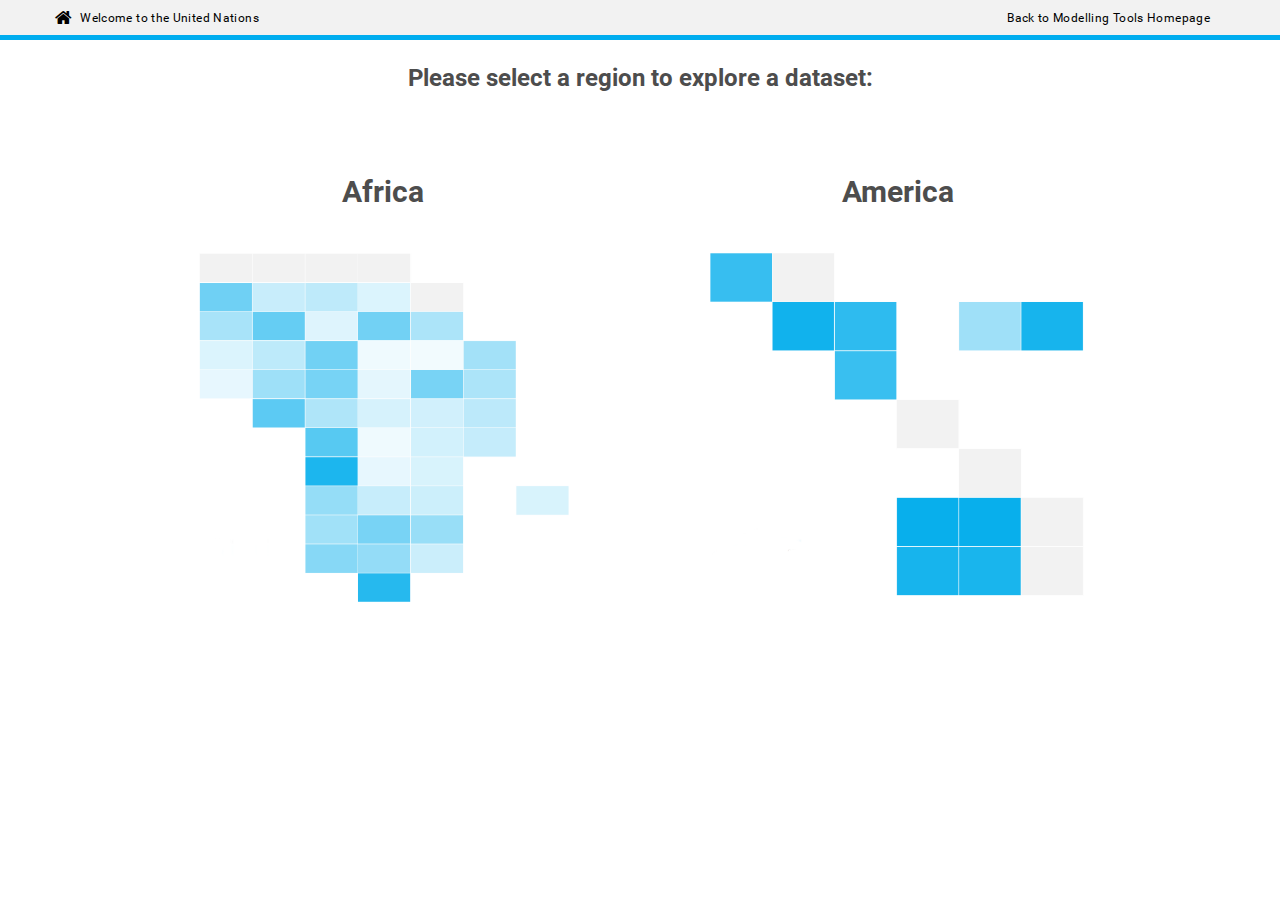
<file: index.html>
<!DOCTYPE html>

<html lang="en">
  <head>
    <meta http-equiv="X-UA-Compatible" content="IE=EmulateIE9">

    <title>Universal Electrification Access</title>
    <meta charset="utf-8">
    <meta name="viewport" content="width=device-width, initial-scale=1">
    <link rel="shortcut icon" href="favicon.ico" type="image/x-icon" />

    <script>
      function anyIE() {
        var ua = window.navigator.userAgent;

        var msie = ua.indexOf('MSIE ');
        if (msie > 0)
          return parseInt(ua.substring(msie + 5, ua.indexOf('.', msie)), 10);

        var trident = ua.indexOf('Trident/');
        if (trident > 0) {
          var rv = ua.indexOf('rv:');
          return parseInt(ua.substring(rv + 3, ua.indexOf('.', rv)), 10);
        }

        var edge = ua.indexOf('Edge/');
        if (edge > 0)
          return parseInt(ua.substring(edge + 5, ua.indexOf('.', edge)), 10);

        return false;
      }

      if (anyIE()) window.location = './not-supported.html'
    </script>

    <!-- Vendor : jQuery -->
    <script src="./lib/jquery-2.1.4.min.js"></script>

    <!-- Vendor : rivets -->
    <script src="./lib/rivets.bundled.min.js"></script>

    <!-- Vendor : svexican -->
    <script src="./lib/js-extras.min.js"></script>
    <script src="./lib/web-extras.min.js"></script>
    <script src="./javascripts/rivets-config.js"></script>

    <!-- Vendor : SlimScroll -->
    <script src="./lib/jquery.slimscroll.min.js"></script>

    <!-- Vendor : D3/Queue -->
    <script src="./lib/queue.v1.min.js"></script>
    <script src="./lib/d3.v3.min.js"></script>

    <link rel="stylesheet" href="./lib/font-awesome/css/font-awesome.min.css">
    <link rel="stylesheet" href="./lib/bootstrap/bootstrap.min.css" >
    <link rel="stylesheet" href="./lib/country-flag/css/flag-icon.min.css">
    <link rel="stylesheet" href="./stylesheets/roboto.css">
    <link rel="stylesheet" href="./stylesheets/un.css">
    <link rel="stylesheet" href="./stylesheets/index.css">
  </head>

  <body class="html">
    <div id="loading-screen" style=""></div>

    <div id="region-selection">
      <div id="region-selection-menu">
        <h3>Please select a region to explore a dataset:</h3>

        <ul>
          <li class="selection-country">
            <a href="./?region=AFRICA">
              <h2>Africa</h2>
              <br>
              <br>
              <img src="./images/africa.png" />
            </a>
          </li>

          <li class="selection-country">
            <a href="./?region=AMERICA">
              <h2>America</h2>
              <br>
              <br>
              <img src="./images/america.png" />
            </a>
          </li>
        </ul>
      </div>
    </div>

    <div id="brand-bar" class="navbar navbar-default navbar-fixed-top" role="navigation">
      <div class="container brandbar-header">
        <div class="row">
          <div class="col-md-3">
            <a class="navbar-brand" href="http://www.un.org/en/index.html">Welcome to the United Nations</a>
          </div>
          <div class="col-md-9">
            <a class="site-link" href="https://un-modelling.github.io/">Back to Modelling Tools Homepage
            </a>
          </div>
        </div>
      </div>
    </div>

    <header id="header-title" class="container">
      <div class="row">
        <div class="navbar-header">
          <img src="./images/logos/logo.png" alt="Home" class="noprint" />
          <a id="Title" class="name navbar-brand" href="#" title="Home">Universal Electrification Access</a>
        </div>
      </div>
      <div class="row">
      </div>
    </header>

    <div class="main-container container">
      <div class="row">
        <div class="col-md-2">
          <div class="input-group input-group-sm">
            <input type="text" id="country-selector-input" class="form-control" placeholder="Search country.."></input>
          </div>
          <div id="country-selector">
            <ul id="country-selector-list" class="list-group">
              <li><a class="list-group-item" id="all-list"
                     rv-on-click="rv.general_context_show">
                  All <span rv-text="rv.region | capitalise"></span>
                </a>
              <li>
              <li>
                <a class="list-group-item"
                   rv-each-c="countries"
                   rv-show="c.matches"
                   rv-on-click="rv.country_context_load"
                   rv-on-dblclick="rv.country_href">{{ c.name }}</a>
              </li>
            </ul>
          </div>
        </div>

        <div class="col-md-7">
          <div id="squaremap"></div>
        </div>

        <div class="col-md-3">
          <div id="ignored-country-context">
            <div id="country-title-placeholder">
              <div id="country-flag" rv-class="country.flag_tag | format 'flag-icon flag-icon-{0}'"></div>

              <h1 id="country-title">
                <span rv-text="country.name"></span>
              </h1>
            </div>

            Country not considered in the model
          </div>

          <div id="country-context">
            <div id="country-title-placeholder">

              <div id="country-flag" rv-class="country.flag_tag | format 'flag-icon flag-icon-{0}'">
              </div>
              <h1 id="country-title">
                <span rv-text="country.name"></span>
              </h1>

              <a class="button" id="country-selector-button" rv-href="country.iso3 | format './country.html?iso3={0}&tier=3&diesel_price=nps'">
                <i class="fa fa-bar-chart"></i>&nbsp;&nbsp;EXPLORE COUNTRY
              </a>
            </div>

            <table id="context-table" class="table table-hover">
              <tr>
                <td class="col-md-5">
                  Electrified Population
                </td>
                <td>
                  <h3>
                    <div id="er-placeholder" rv-text="country.context.electrification_rate | percentage"></div>
                    <span class="units">%</span>
                  </h3>
                </td>
              </tr>

              <tr>
                <td class="col-md-6">
                  Target electrification rate
                </td>
                <td>
                  <h3>
                    <div id="er-placeholder">100</div>
                    <span class="units">%</span>
                  </h3>
                </td>
              </tr>

              <tr>
                <td>
                  Total Population <span rv-text="year_start"></span>
                </td>
                <td><span class="value" rv-text="country.context.population_start | in_millions"></span></td>
              </tr>

              <tr>
                <td>
                  Total Population <span rv-text="year_end"></span>
                </td>
                <td><span class="value" rv-text="country.context.population_end | in_millions"></span></td>
              </tr>
            </table>
          </div>

          <div id="general-context">
            <h1 style="text-align: center;">
              <span rv-text="general.region | upcase"></span>
            </h1>

            <table id="all-table" class="table table-hover">
              <tr>
                <td class="col-md-6">
                  Electrified Population
                </td>
                <td>
                  <h3>
                    <div id="er-placeholder" rv-text="general.electrified_percentage | percentage"></div>
                    <span class="units">%</span>
                  </h3>
                </td>
              </tr>
              <tr>
                <td>
                  Total Population <span rv-text="general.year_start"></span>
                </td>
                <td><span class="value" rv-text="general.population_start | in_millions"></span></td>
              </tr>
              <tr>
                <td>
                  Total Population <span rv-text="general.year_end"></span>
                </td>
                <td><span class="value" rv-text="general.population_end | in_millions"></span></td>
              </tr>
            </table>
          </div>
        </div>
      </div>
    </div>

    <!-- App Script -->
    <script src="./javascripts/global.js"></script>
    <script src="./javascripts/config.js"></script>
    <script src="./data/country/flagnames.json"></script>
    <script src="./javascripts/utils.js"></script>
    <script src="./javascripts/index.js"></script>
  </body>
</html>
</file>
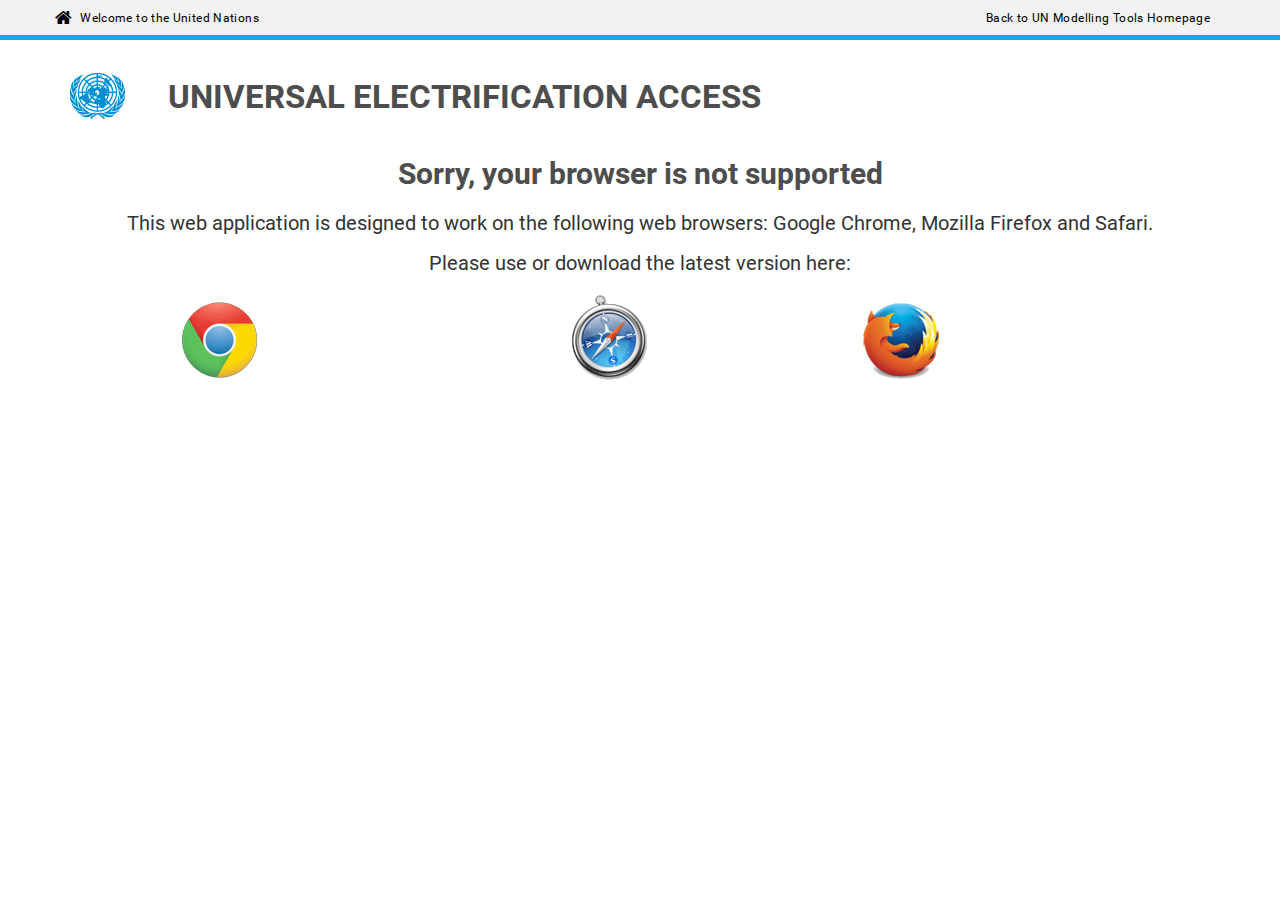
<file: not-supported.html>
<!DOCTYPE html>

<html lang="en">
  <head>
    <meta http-equiv="X-UA-Compatible" content="IE=EmulateIE9">

    <title>Universal Electrification Access</title>
    <meta charset="utf-8">
    <meta name="viewport" content="width=device-width, initial-scale=1">
    <link rel="shortcut icon" href="favicon.ico" type="image/x-icon" />

    <link rel="stylesheet" href="./lib/font-awesome/css/font-awesome.min.css">
    <link rel="stylesheet" href="./lib/bootstrap/bootstrap.min.css" >
    <link rel="stylesheet" href="./stylesheets/roboto.css">
    <link rel="stylesheet" href="./stylesheets/un.css">
    <link rel="stylesheet" href="./stylesheets/index.css">
  </head>

  <body class="html">
    <div id="brand-bar" class="navbar navbar-default navbar-fixed-top" role="navigation">
      <div class="container brandbar-header">
        <div class="row">
          <div class="col-md-3">
            <a id="navLanChg" class="navbar-brand" href="http://www.un.org/en/index.html">Welcome to the United Nations</a>
          </div>
          <div class="col-md-9">
            <a class="site-link" href="https://un-modelling.github.io/">Back to UN Modelling Tools Homepage
            </a>
          </div>
        </div>
      </div>
    </div>

    <div class="main-container container">
      <br /><br /><br />
      <div class="row">
        <div class="col-md-1">
          <img src="./images/logos/logo.png" alt="Home" class="noprint" style="padding-top:15px" />
        </div>
        <div class="col-md-11">
          <h1>UNIVERSAL ELECTRIFICATION ACCESS</h1>
        </div>
      </div>
      <div class="row">
        <div class="col-md-12 sec-center">
          <h2><strong>Sorry, your browser is not supported</strong></h2>
          <br />
          <p style="font-size:20px;">This web application is designed to work on the following web browsers: Google Chrome, Mozilla Firefox and Safari. <br /> </p>
          <p style="font-size:20px;"> Please use or download the latest version here:</p>
        </div>
      </div>
      <div class="row">
        <div class="col-md-3 col-md-offset-1">
          <a href="https://www.google.com/chrome">
            <img src="./images/browsers/browser_chrome.png" class="browser" />
          </a>
        </div>
        <div class="col-md-3 col-md-offset-1">
          <a href="http://www.apple.com/safari/">
            <img src="./images/browsers/browser_safari.png" class="browser" />
          </a>
        </div>
        <div class="col-md-4">
          <a href="https://www.mozilla.org/en-US/firefox/new/">
            <img src="./images/browsers/browser_firefox.png" class="browser" />
          </a>
        </div>
      </div>
    </div>
  </body>
</html>
</file>
<file: stylesheets/roboto.css>
@font-face {
  font-family: 'Roboto';
  font-style: normal;
  font-weight: 300;
  src: local('Roboto Light'), local('Roboto-Light'), url('../fonts/Roboto-300.ttf') format('truetype');
}
@font-face {
  font-family: 'Roboto';
  font-style: normal;
  font-weight: 400;
  src: local('Roboto'), local('Roboto-Regular'), url('../fonts/Roboto-400.ttf') format('truetype');
}
@font-face {
  font-family: 'Roboto';
  font-style: normal;
  font-weight: 500;
  src: local('Roboto Medium'), local('Roboto-Medium'), url('../fonts/Roboto-500.ttf') format('truetype');
}
@font-face {
  font-family: 'Roboto';
  font-style: normal;
  font-weight: 700;
  src: local('Roboto Bold'), local('Roboto-Bold'), url('../fonts/Roboto-700.ttf') format('truetype');
}
</file>
<file: stylesheets/un.css>
html {   font-family: sans-serif;   -ms-text-size-adjust: 100%;   -webkit-text-size-adjust: 100%;   font-size: 62.5%;   -webkit-tap-highlight-color: transparent; } * {   padding: 0;   margin: 0;   -webkit-tap-highlight-color: rgba(0, 0, 0, 0);   -webkit-touch-callout: none;   -webkit-font-smoothing: antialiased;   -moz-osx-font-smoothing: grayscale;   -webkit-user-select: inherit;   -moz-user-select: none;   -ms-user-select: none;   user-select: none; }  *:before, *:after {   -webkit-box-sizing: border-box;   -moz-box-sizing: border-box;   box-sizing: border-box; } body {   margin: 0;   width: 100%;   height: 100%;   position: relative;   overflow: scroll;   font-family: "Roboto", "Helvetica Neue", Helvetica, Arial, sans-serif;   font-size: 13px;   line-height: 1.46153846;   color: #333333;   background-color: white; } #brand-bar {   background: #f2f2f2;   margin: 0;   padding: 0;   border: none !important;   border-bottom: #00aeef solid 5px !important;   height: 40px !important;   min-height: inherit; } #brand-bar .brandbar-header {   padding-top: 0px; } .brandbar-header a {   padding: 0;   font-size: 12.35px;   line-height: 17.03px;   font-weight: 400;   letter-spacing: 0.03em;   color: black; } .navbar {   position: relative;   min-height: auto;   border: 1px solid transparent;   color: #777; } .navbar:before, .navbar:after {   content: " ";   display: table; } .navbar:after {   clear: both; } .container {   margin-right: auto;   margin-left: auto;   padding-left: 10px;   padding-right: 10px; } .container:before, .container:after {   content: " ";   display: table; } .container:after {   clear: both; } #brand-bar .brandbar-header a.navbar-brand:before {   font-family: FontAwesome;   color: black;   content: "\f015";   font-size: 18.07px;   line-height: 0.9;   margin-right: 7.8px;   float: left;   -webkit-font-smoothing: antialiased;   -moz-osx-font-smoothing: grayscale; } #brand-bar .brandbar-header a.navbar-brand {   font-size: 12.35px;   line-height: 17.03px;   font-weight: 400;   letter-spacing: 0.03em;   color: black; } ul#menu li {   display: inline; } #englishItem {   background-color: transparent; } .navbar-header:before, .navbar-header:after {   content: " ";   display: table; } .navbar-header:after {   clear: both; } .navbar-header {   text-align: left;   padding: 0em 1em 2em 1em; } header .navbar-header {   width: 100%;   margin-right: auto;   margin-left: auto;   padding-left: 10px;   padding-right: 10px; } header .navbar-header .navbar-brand {   float: left;   padding: 0;   margin: 0;   font-weight: 500;   font-size: 44px;   line-height: 45px;   letter-spacing: -0.02em;   color: #4d4d4d;   text-transform: uppercase; } header .navbar-header img {   display: inline !important; } .navbar-brand {   float: left;   vertical-align: bottom;   font-size: 17px;   line-height: 18px;   height: auto; } .navbar-brand:hover, .navbar-brand:focus {   text-decoration: none; } .navbar-fixed-top {   position: fixed;   z-index: 1030; }  /*#header-title{ 	margin-top: 3em; 	margin-bottom: 2em; }*/ footer, header {   display: block;   padding-top: 5em; } b, strong {   font-weight: bold; } h1 {   font-size: 2em;   margin: 0.67em 0; } .img-responsive, img {   width: auto; } img {   display: block;   border: 0;   vertical-align: middle;   max-width: 100%;   height: auto; } body .main-container h4, body .main-container .in-focus .titles, .main-container.container h3.section, .main-container.container h3.section-no-space, .main-container.container aside .block-un-home h3, .main-container.container aside #block-menu-menu-our-priorities h4, .main-container.container aside #block-menu-menu-today-at-the-un h4, body.page-taxonomy-term .teaser-row .teaser h4, body.page-taxonomy-term .teaser-row .promotion h4, body.page-taxonomy-term .promotion-row .teaser h4, body.page-taxonomy-term .promotion-row .promotion h4, .footer h4 {   border-bottom: #00aeef solid 3px;   padding-bottom: 7px;   margin-bottom: 9px; } body .main-container h3, body .main-container h4 {   font-size: 18.2px;   text-transform: uppercase;   margin-top: 0;   letter-spacing: 0.03em;   margin-bottom: 0.5em; } body .main-container ul {   list-style: none;   margin: 0;   padding: 0; } body .main-container ul li {   list-style-image: none;   list-style-type: none; } body .main-container h4 {   padding-left: 1px;   color: #4d4d4d; } body .main-container h4 a {   color: #4d4d4d; } body .main-container.container {   padding-top: 0; } .main-container.container .col-sm-9 {   border-right: #eeeeee solid 1px; } .main-container.container aside {   padding-left: 20px; } .row {   margin-left: -10px;   margin-right: -10px; } .row:before, .row:after {   content: " ";   display: table; } .row:after {   clear: both; } #Title {   float: none !important;   vertical-align: bottom; } #SCH {   height: auto;   width: 60%;   margin-left: 8em;   position: center;   margin-left: auto;   margin-right: auto; } #sections {   padding-top: 2em;   padding-bottom: 0.5em; } body.front .main-container h3, body.front .main-container h4 {   font-size: 18.2px;   text-transform: uppercase;   margin-top: 0;   letter-spacing: 0.03em; } h1, h2, h3, h4, h5, h6, .h1, .h2, .h3, .h4, .h5, .h6 {   font-family: "Roboto", "Helvetica Neue", Helvetica, Arial, sans-serif;   font-weight: 700;   line-height: 1.1;   color: #4d4d4d;   margin-bottom: 0; } p {   text-align: justify; } h1, .h1 {   font-size: 33px;   margin: 0.67em 0; } .fonta-list {   color: #00aeef; } .sec-list a {   text-align: center; } .sec-list a:hover {   text-decoration: none !important; } p.text-list {   margin-top: 5px;   color: #00aeef;   text-align: center;   font-size: 14px;   letter-spacing: 0.03em;   font-weight: 700; } h3.sec-center, .sec-center, .sec-center p {   text-align: center; } .sec-img {   width: 100% !important;   height: 90% !important; } .icon-blue, .icon-blue h1, .icon-blue p {   text-align: center;   color: #0071bc; } .icon-orange, .icon-orange h1, .icon-orange p {   text-align: center;   color: #f7931e; } .icon-green, .icon-green h1, .icon-green p {   text-align: center;   color: #39b54a } .icon-purple, .icon-purple h1, .icon-purple p {   text-align: center;   color: #662d91; } .icon-red, .icon-red h1, .icon-red p {   text-align: center;   color: #d1475f; } .icon-pink, .icon-pink h1, .icon-pink p {   color: #d4145a;   text-align: center; } .icon-orange, .icon-orange h1, .icon-orange h3, .icon-orange p {   color: #f7931e;   text-align: center; }  /* PARAGRAPH */ .sec-center p.graph-title {   text-align: left;   margin-top: 30px; } .sec-center p.text {   text-align: justify; } .obj {   padding-top: 2em; } .obj2 {   padding-top: 3em; }  /* Button */ input[type="submit"], input[type="reset"], input[type="button"], .button {   -moz-appearance: none;   -webkit-appearance: none;   -o-appearance: none;   -ms-appearance: none;   appearance: none;   -moz-transition: background-color 0.2s ease-in-out, color 0.2s ease-in-out;   -webkit-transition: background-color 0.2s ease-in-out, color 0.2s ease-in-out;   -o-transition: background-color 0.2s ease-in-out, color 0.2s ease-in-out;   -ms-transition: background-color 0.2s ease-in-out, color 0.2s ease-in-out;   transition: background-color 0.2s ease-in-out, color 0.2s ease-in-out;   background-color: #666666;   border-radius: 4px;   border: 0;   color: #ffffff !important;   cursor: pointer;   display: inline-block;   font-weight: bold;   height: 2.85em;   line-height: 2.95em;   padding: 0 1.5em;   text-align: center;   text-decoration: none;   white-space: nowrap; } input[type="submit"]:hover, input[type="reset"]:hover, input[type="button"]:hover, .button:hover {   background-color: #737373; } input[type="submit"]:active, input[type="reset"]:active, input[type="button"]:active, .button:active {   background-color: #595959; } input[type="submit"].icon, input[type="reset"].icon, input[type="button"].icon, .button.icon {   padding-left: 1.35em; } input[type="submit"].icon:before, input[type="reset"].icon:before, input[type="button"].icon:before, .button.icon:before {   margin-right: 0.5em; } input[type="submit"].fit, input[type="reset"].fit, input[type="button"].fit, .button.fit {   display: block;   margin: 0 0 1em 0;   width: 100%;   text-overflow: ellipsis; } input[type="submit"].small, input[type="reset"].small, input[type="button"].small, .button.small {   font-size: 0.8em; } input[type="submit"].big, input[type="reset"].big, input[type="button"].big, .button.big {   font-size: 1.35em; } input[type="submit"].alt, input[type="reset"].alt, input[type="button"].alt, .button.alt {   background-color: transparent;   box-shadow: inset 0 0 0 2px rgba(144, 144, 144, 0.25);   color: #666 !important;   /* text-overflow: ellipsis; */ } input[type="submit"].alt:hover, input[type="reset"].alt:hover, input[type="button"].alt:hover, .button.alt:hover {   background-color: rgba(144, 144, 144, 0.075); } input[type="submit"].alt:active, input[type="reset"].alt:active, input[type="button"].alt:active, .button.alt:active {   background-color: rgba(144, 144, 144, 0.2);   /* text-overflow: ellipsis; */ } input[type="submit"].alt.icon:before, input[type="reset"].alt.icon:before, input[type="button"].alt.icon:before, .button.alt.icon:before {   color: #bbb; } input[type="submit"].special, input[type="reset"].special, input[type="button"].special, .button.special {   background-color: #0071bc;   color: #ffffff !important; } input[type="submit"].special:hover, input[type="reset"].special:hover, input[type="button"].special:hover, .button.special:hover {   background-color: #0080d6; } input[type="submit"].special:active, input[type="reset"].special:active, input[type="button"].special:active, .button.special:active {   background-color: #0062a3; } input[type="submit"].disabled, input[type="submit"]:disabled, input[type="reset"].disabled, input[type="reset"]:disabled, input[type="button"].disabled, input[type="button"]:disabled, .button.disabled, .button:disabled {   background-color: #444 !important;   box-shadow: inset 0 -0.15em 0 0 rgba(0, 0, 0, 0.15);   color: #fff !important;   cursor: default;   opacity: 0.25; } #UNlogo {   height: auto;   width: auto;   display: inline;   margin-bottom: 10px;   padding-right: 5px; } .site-name {   font-weight: 500;   font-size: 21px;   line-height: 21px;   letter-spacing: -0.02em;   color: #4d4d4d;   text-transform: uppercase; }  /*** MODAL ***/ .modal-title {   font-weight: 500;   font-size: 36px;   line-height: 36px;   letter-spacing: -0.02em;   color: #4d4d4d;   text-transform: uppercase;   text-align: center; } .modal-header {   border-bottom: none;   margin-top: 20px; } .modal-footer {   border-top: none; } .modal-body {   padding-top: 40px;   padding-left: 30px;   padding-right: 30px;   text-align: center; } #deptLogo {   height: auto;   width: auto;   display: inline; } #qlikLogo {   height: auto;   width: 80px;   display: inline; }  /* MAIN IMAGE */ .parallax {   color: white;   background-image: url("../img/banner.jpg");   background-size: cover;   background-position: top center;   width: 100%;   height: 300px;   background-blend-mode: soft-light; } .parallax h1 {   text-align: center;   padding-top: 130px;   font-weight: 500;   font-size: 48px;   line-height: 45px;   letter-spacing: -0.02em;   color: #ffffff;   text-transform: uppercase;   text-shadow: 2px 2px rgba(0, 0, 0, 0.4); } .caption {   text-align: right;   padding-top: 5px;   color: #4d4d4d;   font-style: italic; }  /* CLEAR SELECTION*/ .clear-selection-holder {   position: fixed;   height: auto;   bottom: 20px;   right: 10px;   width: 200px;   text-align: center;   z-index: 9999; } #clearSelection {   color: #fff;   background-color: #00adef;   border-color: #009bd5; }  /* MENU */ #brand-bar {   background: #f2f2f2;   margin: 0;   padding: 0;   border: none !important;   border-bottom: #00adef solid 5px !important;   height: 41px;   min-height: inherit; } body.logged-in #brand-bar {   top: 28px !important; } @media (max-width: 992px) {   body.logged-in #brand-bar {     top: 50px !important;   } } @media (max-width: 768px) {   body.logged-in #brand-bar {     top: 72px !important;   } } #brand-bar .navbar-header {   padding: 9.1px 0 3.9px 10.4px;   width: 100%; } body.i18n-ar #brand-bar .navbar-header {   padding-left: 0;   padding-right: 10.4px; } #brand-bar .brandbar-header {   padding-top: 10px; } #brand-bar .brandbar-header a {   padding: 0;   font-size: 12.35px;   line-height: 17.03px;   font-weight: 400;   letter-spacing: 0.03em;   color: black; } @media (max-width: 768px) {   #brand-bar .brandbar-header a {     font-size: 12.09px;     letter-spacing: -0.02em;   }   body.i18n-ar #brand-bar .brandbar-header a {     letter-spacing: 0;   }   body.i18n-zh-hans #brand-bar .brandbar-header a {     letter-spacing: 0;   } } #brand-bar .brandbar-header a.navbar-brand:before {   font-family: FontAwesome;   color: black;   content: "\f015";   font-size: 18.07px;   line-height: 0.9;   margin-right: 7.8px;   float: left;   -webkit-font-smoothing: antialiased;   -moz-osx-font-smoothing: grayscale; } body.i18n-ar #brand-bar .brandbar-header a.navbar-brand:before {   margin-right: 0;   margin-left: 7.8px;   float: right; } #brand-bar .brandbar-header .language-switcher button.navbar-toggle {   margin-top: 0;   border: none;   padding: 0;   background: transparent;   border-radius: 0;   margin-right: 2px; } #brand-bar .brandbar-header .language-switcher button.navbar-toggle span.icon-bar {   background-color: #00adef; } body.i18n-ar #brand-bar .brandbar-header .language-switcher button.navbar-toggle {   margin-right: 0;   margin-left: 2px; } #brand-bar .brandbar-header .language-switcher .language-title {   float: right;   margin-right: 10.4px;   line-height: 1.2; } #brand-bar .brandbar-header .language-switcher .language-title a {   font-weight: bold;   text-decoration: none;   line-height: 1.1; } body.i18n-ar #brand-bar .brandbar-header .language-switcher .language-title {   float: left;   margin-right: 0;   margin-left: 10.4px; } #brand-bar .brandbar-header .language-switcher #language-switcher {   border-top: none;   padding: 0;   float: right; } body.i18n-ar #brand-bar .brandbar-header .language-switcher #language-switcher {   float: left; } @media (max-width: 768px) {   #brand-bar .brandbar-header .language-switcher #language-switcher {     clear: both;   } } #brand-bar .brandbar-header .language-switcher #language-switcher ul.language-switcher-locale-url {   list-style: none;   padding: 0;   margin: 0; } #brand-bar .brandbar-header .language-switcher #language-switcher ul.language-switcher-locale-url li {   list-style-image: none;   list-style-type: none;   margin-left: 0; } @media (max-width: 768px) {   #brand-bar .brandbar-header .language-switcher #language-switcher ul.language-switcher-locale-url {     width: 161px;   } } #brand-bar .brandbar-header .language-switcher #language-switcher ul.language-switcher-locale-url li {   float: left;   padding-right: 13px; } @media (max-width: 768px) {   #brand-bar .brandbar-header .language-switcher #language-switcher ul.language-switcher-locale-url li {     float: none;     padding-right: 0;   }   #brand-bar .brandbar-header .language-switcher #language-switcher ul.language-switcher-locale-url li a {     background: white;     padding-left: 10px;     padding-top: 8px;     padding-bottom: 8px;     border-bottom: #f2f2f2 solid 1px;   }   body.i18n-ar #brand-bar .brandbar-header .language-switcher #language-switcher ul.language-switcher-locale-url li a {     padding-left: 0;     padding-right: 10px;   }   #brand-bar .brandbar-header .language-switcher #language-switcher ul.language-switcher-locale-url li a:hover {     background: #f2f2f2;   } } body.i18n-ar #brand-bar .brandbar-header .language-switcher #language-switcher ul.language-switcher-locale-url li {   float: right;   padding-right: 0;   padding-left: 13px; } @media (max-width: 768px) {   body.i18n-ar #brand-bar .brandbar-header .language-switcher #language-switcher ul.language-switcher-locale-url li {     float: none;     padding-left: 0;   } } #brand-bar .brandbar-header .language-switcher #language-switcher ul.language-switcher-locale-url li.active a {   font-weight: 700; } @media (max-width: 768px) {   #brand-bar .brandbar-header .language-switcher #language-switcher ul.language-switcher-locale-url li.active a {     background: #f2f2f2;   } } #brand-bar .brandbar-header .language-switcher #language-switcher ul.language-switcher-locale-url li.last {   padding-right: 0; } body.i18n-ar #brand-bar .brandbar-header .language-switcher #language-switcher ul.language-switcher-locale-url li.last {   padding-left: 0; } #brand-bar .brandbar-header a {   padding: 0;   font-size: 12.35px;   line-height: 17.03px;   font-weight: 400;   letter-spacing: 0.03em;   color: black; } @media (max-width: 768px) {   #brand-bar .brandbar-header a {     font-size: 12.09px;     letter-spacing: -0.02em;   }   body.i18n-ar #brand-bar .brandbar-header a {     letter-spacing: 0;   }   body.i18n-zh-hans #brand-bar .brandbar-header a {     letter-spacing: 0;   } } #brand-bar .brandbar-header a.navbar-brand:before {   font-family: FontAwesome;   color: black;   content: "\f015";   font-size: 18.07px;   line-height: 0.9;   margin-right: 7.8px;   float: left;   -webkit-font-smoothing: antialiased;   -moz-osx-font-smoothing: grayscale; } body.i18n-ar #brand-bar .brandbar-header a.navbar-brand:before {   margin-right: 0;   margin-left: 7.8px;   float: right; } .site-link {   float: right; } .site-link:hover {   text-decoration: none; }
</file>
<file: stylesheets/index.css>
/* CONTEXT */

#country-title-placeholder {}
#country-flag {
  height: 50px;
  width: 100%;
  vertical-align: middle;
  z-index: -1;
}
#country-title {
  text-transform: uppercase;
  text-align: center;
  position: relative;
  z-index: 1;
}
#country-title > span {
  color: #4d4d4d;
}
#country-context {
  text-align: left;
}
#ignored-country-context {
  text-align: center;
}
#general-context, #country-context, #ignored-country-context {
  visibility: hidden;
  position: absolute;
  width: 100%;
  top: 0;
}
#er-placeholder, #urban-placeholder {
  display: inline-block;
  font-size: 50px;
  font-weight: 300;
}
.units {
  font-size: 35px;
  font-weight: 400;
}
.explore {
  float: right;
  border-radius: 0;
  background-color: #00adef;
}
.table {
  vertical-align: middle;
}
.value {
  font-size: 16px;
  color: #4d4d4d;
}
.list-group {
  border: none;
}
.list-group-item {
  border-color: #ffffff;
  border-radius: 0 !important;
  padding: 2px 3px;
}
.list-group-item.active, .list-group-item.active:focus, .list-group-item.active:hover {
  z-index: 2;
  color: #fff;
  background-color: #00adef;
  border-color: #00adef;
}
#country-selector-button {
  margin-top: 0px;
  padding: 0px;
  border-radius: 0;
  background-color: #00adef;
  font-size: 18px;
  width: 100%;
  margin-bottom: 20px;
  text-decoration: none;
}
#explore-link {
  color: #ffffff;
}
#explore-link:hover {
  text-decoration: none;
}
#loading-screen, #region-selection {
  position: absolute;

  top: 0;
  left:0;

  height: 100%;
  width: 100%;

  background-color: white;
  z-index: 1000;
}
#region-selection {
  visibility: hidden;
  text-align: center;
}
#region-selection-menu {
  margin: auto;
  margin-top: 5em;
  min-width: 500px;
}
.selection-country {
  display: inline-block;
  width: 40%;
  padding: 5%;
}
.selection-country a {
  display: block;
  text-decoration: none;
}
</file>
<file: lib/country-flag/css/flag-icon.min.css>
.flag-icon,.flag-icon-background{background-repeat:no-repeat;background-size:contain;background-position:50%}.flag-icon{position:relative;display:inline-block;width:1.33333333em;line-height:1em}.flag-icon:before{content:"\00a0"}.flag-icon.flag-icon-squared{width:1em}.flag-icon-ad{background-image:url(../flags/4x3/ad.svg)}.flag-icon-ad.flag-icon-squared{background-image:url(../flags/1x1/ad.svg)}.flag-icon-ae{background-image:url(../flags/4x3/ae.svg)}.flag-icon-ae.flag-icon-squared{background-image:url(../flags/1x1/ae.svg)}.flag-icon-af{background-image:url(../flags/4x3/af.svg)}.flag-icon-af.flag-icon-squared{background-image:url(../flags/1x1/af.svg)}.flag-icon-ag{background-image:url(../flags/4x3/ag.svg)}.flag-icon-ag.flag-icon-squared{background-image:url(../flags/1x1/ag.svg)}.flag-icon-ai{background-image:url(../flags/4x3/ai.svg)}.flag-icon-ai.flag-icon-squared{background-image:url(../flags/1x1/ai.svg)}.flag-icon-al{background-image:url(../flags/4x3/al.svg)}.flag-icon-al.flag-icon-squared{background-image:url(../flags/1x1/al.svg)}.flag-icon-am{background-image:url(../flags/4x3/am.svg)}.flag-icon-am.flag-icon-squared{background-image:url(../flags/1x1/am.svg)}.flag-icon-ao{background-image:url(../flags/4x3/ao.svg)}.flag-icon-ao.flag-icon-squared{background-image:url(../flags/1x1/ao.svg)}.flag-icon-aq{background-image:url(../flags/4x3/aq.svg)}.flag-icon-aq.flag-icon-squared{background-image:url(../flags/1x1/aq.svg)}.flag-icon-ar{background-image:url(../flags/4x3/ar.svg)}.flag-icon-ar.flag-icon-squared{background-image:url(../flags/1x1/ar.svg)}.flag-icon-as{background-image:url(../flags/4x3/as.svg)}.flag-icon-as.flag-icon-squared{background-image:url(../flags/1x1/as.svg)}.flag-icon-at{background-image:url(../flags/4x3/at.svg)}.flag-icon-at.flag-icon-squared{background-image:url(../flags/1x1/at.svg)}.flag-icon-au{background-image:url(../flags/4x3/au.svg)}.flag-icon-au.flag-icon-squared{background-image:url(../flags/1x1/au.svg)}.flag-icon-aw{background-image:url(../flags/4x3/aw.svg)}.flag-icon-aw.flag-icon-squared{background-image:url(../flags/1x1/aw.svg)}.flag-icon-ax{background-image:url(../flags/4x3/ax.svg)}.flag-icon-ax.flag-icon-squared{background-image:url(../flags/1x1/ax.svg)}.flag-icon-az{background-image:url(../flags/4x3/az.svg)}.flag-icon-az.flag-icon-squared{background-image:url(../flags/1x1/az.svg)}.flag-icon-ba{background-image:url(../flags/4x3/ba.svg)}.flag-icon-ba.flag-icon-squared{background-image:url(../flags/1x1/ba.svg)}.flag-icon-bb{background-image:url(../flags/4x3/bb.svg)}.flag-icon-bb.flag-icon-squared{background-image:url(../flags/1x1/bb.svg)}.flag-icon-bd{background-image:url(../flags/4x3/bd.svg)}.flag-icon-bd.flag-icon-squared{background-image:url(../flags/1x1/bd.svg)}.flag-icon-be{background-image:url(../flags/4x3/be.svg)}.flag-icon-be.flag-icon-squared{background-image:url(../flags/1x1/be.svg)}.flag-icon-bf{background-image:url(../flags/4x3/bf.svg)}.flag-icon-bf.flag-icon-squared{background-image:url(../flags/1x1/bf.svg)}.flag-icon-bg{background-image:url(../flags/4x3/bg.svg)}.flag-icon-bg.flag-icon-squared{background-image:url(../flags/1x1/bg.svg)}.flag-icon-bh{background-image:url(../flags/4x3/bh.svg)}.flag-icon-bh.flag-icon-squared{background-image:url(../flags/1x1/bh.svg)}.flag-icon-bi{background-image:url(../flags/4x3/bi.svg)}.flag-icon-bi.flag-icon-squared{background-image:url(../flags/1x1/bi.svg)}.flag-icon-bj{background-image:url(../flags/4x3/bj.svg)}.flag-icon-bj.flag-icon-squared{background-image:url(../flags/1x1/bj.svg)}.flag-icon-bl{background-image:url(../flags/4x3/bl.svg)}.flag-icon-bl.flag-icon-squared{background-image:url(../flags/1x1/bl.svg)}.flag-icon-bm{background-image:url(../flags/4x3/bm.svg)}.flag-icon-bm.flag-icon-squared{background-image:url(../flags/1x1/bm.svg)}.flag-icon-bn{background-image:url(../flags/4x3/bn.svg)}.flag-icon-bn.flag-icon-squared{background-image:url(../flags/1x1/bn.svg)}.flag-icon-bo{background-image:url(../flags/4x3/bo.svg)}.flag-icon-bo.flag-icon-squared{background-image:url(../flags/1x1/bo.svg)}.flag-icon-bq{background-image:url(../flags/4x3/bq.svg)}.flag-icon-bq.flag-icon-squared{background-image:url(../flags/1x1/bq.svg)}.flag-icon-br{background-image:url(../flags/4x3/br.svg)}.flag-icon-br.flag-icon-squared{background-image:url(../flags/1x1/br.svg)}.flag-icon-bs{background-image:url(../flags/4x3/bs.svg)}.flag-icon-bs.flag-icon-squared{background-image:url(../flags/1x1/bs.svg)}.flag-icon-bt{background-image:url(../flags/4x3/bt.svg)}.flag-icon-bt.flag-icon-squared{background-image:url(../flags/1x1/bt.svg)}.flag-icon-bv{background-image:url(../flags/4x3/bv.svg)}.flag-icon-bv.flag-icon-squared{background-image:url(../flags/1x1/bv.svg)}.flag-icon-bw{background-image:url(../flags/4x3/bw.svg)}.flag-icon-bw.flag-icon-squared{background-image:url(../flags/1x1/bw.svg)}.flag-icon-by{background-image:url(../flags/4x3/by.svg)}.flag-icon-by.flag-icon-squared{background-image:url(../flags/1x1/by.svg)}.flag-icon-bz{background-image:url(../flags/4x3/bz.svg)}.flag-icon-bz.flag-icon-squared{background-image:url(../flags/1x1/bz.svg)}.flag-icon-ca{background-image:url(../flags/4x3/ca.svg)}.flag-icon-ca.flag-icon-squared{background-image:url(../flags/1x1/ca.svg)}.flag-icon-cc{background-image:url(../flags/4x3/cc.svg)}.flag-icon-cc.flag-icon-squared{background-image:url(../flags/1x1/cc.svg)}.flag-icon-cd{background-image:url(../flags/4x3/cd.svg)}.flag-icon-cd.flag-icon-squared{background-image:url(../flags/1x1/cd.svg)}.flag-icon-cf{background-image:url(../flags/4x3/cf.svg)}.flag-icon-cf.flag-icon-squared{background-image:url(../flags/1x1/cf.svg)}.flag-icon-cg{background-image:url(../flags/4x3/cg.svg)}.flag-icon-cg.flag-icon-squared{background-image:url(../flags/1x1/cg.svg)}.flag-icon-ch{background-image:url(../flags/4x3/ch.svg)}.flag-icon-ch.flag-icon-squared{background-image:url(../flags/1x1/ch.svg)}.flag-icon-ci{background-image:url(../flags/4x3/ci.svg)}.flag-icon-ci.flag-icon-squared{background-image:url(../flags/1x1/ci.svg)}.flag-icon-ck{background-image:url(../flags/4x3/ck.svg)}.flag-icon-ck.flag-icon-squared{background-image:url(../flags/1x1/ck.svg)}.flag-icon-cl{background-image:url(../flags/4x3/cl.svg)}.flag-icon-cl.flag-icon-squared{background-image:url(../flags/1x1/cl.svg)}.flag-icon-cm{background-image:url(../flags/4x3/cm.svg)}.flag-icon-cm.flag-icon-squared{background-image:url(../flags/1x1/cm.svg)}.flag-icon-cn{background-image:url(../flags/4x3/cn.svg)}.flag-icon-cs{background-image:url(../flags/4x3/cs.svg)}.flag-icon-cn.flag-icon-squared{background-image:url(../flags/1x1/cn.svg)}.flag-icon-co{background-image:url(../flags/4x3/co.svg)}.flag-icon-co.flag-icon-squared{background-image:url(../flags/1x1/co.svg)}.flag-icon-cr{background-image:url(../flags/4x3/cr.svg)}.flag-icon-cr.flag-icon-squared{background-image:url(../flags/1x1/cr.svg)}.flag-icon-cu{background-image:url(../flags/4x3/cu.svg)}.flag-icon-cu.flag-icon-squared{background-image:url(../flags/1x1/cu.svg)}.flag-icon-cv{background-image:url(../flags/4x3/cv.svg)}.flag-icon-cv.flag-icon-squared{background-image:url(../flags/1x1/cv.svg)}.flag-icon-cw{background-image:url(../flags/4x3/cw.svg)}.flag-icon-cw.flag-icon-squared{background-image:url(../flags/1x1/cw.svg)}.flag-icon-cx{background-image:url(../flags/4x3/cx.svg)}.flag-icon-cx.flag-icon-squared{background-image:url(../flags/1x1/cx.svg)}.flag-icon-cy{background-image:url(../flags/4x3/cy.svg)}.flag-icon-cy.flag-icon-squared{background-image:url(../flags/1x1/cy.svg)}.flag-icon-cz{background-image:url(../flags/4x3/cz.svg)}.flag-icon-cz.flag-icon-squared{background-image:url(../flags/1x1/cz.svg)}.flag-icon-de{background-image:url(../flags/4x3/de.svg)}.flag-icon-de.flag-icon-squared{background-image:url(../flags/1x1/de.svg)}.flag-icon-dj{background-image:url(../flags/4x3/dj.svg)}.flag-icon-dj.flag-icon-squared{background-image:url(../flags/1x1/dj.svg)}.flag-icon-dk{background-image:url(../flags/4x3/dk.svg)}.flag-icon-dk.flag-icon-squared{background-image:url(../flags/1x1/dk.svg)}.flag-icon-dm{background-image:url(../flags/4x3/dm.svg)}.flag-icon-dm.flag-icon-squared{background-image:url(../flags/1x1/dm.svg)}.flag-icon-do{background-image:url(../flags/4x3/do.svg)}.flag-icon-do.flag-icon-squared{background-image:url(../flags/1x1/do.svg)}.flag-icon-dz{background-image:url(../flags/4x3/dz.svg)}.flag-icon-dz.flag-icon-squared{background-image:url(../flags/1x1/dz.svg)}.flag-icon-ec{background-image:url(../flags/4x3/ec.svg)}.flag-icon-ec.flag-icon-squared{background-image:url(../flags/1x1/ec.svg)}.flag-icon-ee{background-image:url(../flags/4x3/ee.svg)}.flag-icon-ee.flag-icon-squared{background-image:url(../flags/1x1/ee.svg)}.flag-icon-eg{background-image:url(../flags/4x3/eg.svg)}.flag-icon-eg.flag-icon-squared{background-image:url(../flags/1x1/eg.svg)}.flag-icon-eh{background-image:url(../flags/4x3/eh.svg)}.flag-icon-eh.flag-icon-squared{background-image:url(../flags/1x1/eh.svg)}.flag-icon-er{background-image:url(../flags/4x3/er.svg)}.flag-icon-er.flag-icon-squared{background-image:url(../flags/1x1/er.svg)}.flag-icon-es{background-image:url(../flags/4x3/es.svg)}.flag-icon-es.flag-icon-squared{background-image:url(../flags/1x1/es.svg)}.flag-icon-et{background-image:url(../flags/4x3/et.svg)}.flag-icon-et.flag-icon-squared{background-image:url(../flags/1x1/et.svg)}.flag-icon-fi{background-image:url(../flags/4x3/fi.svg)}.flag-icon-fi.flag-icon-squared{background-image:url(../flags/1x1/fi.svg)}.flag-icon-fj{background-image:url(../flags/4x3/fj.svg)}.flag-icon-fj.flag-icon-squared{background-image:url(../flags/1x1/fj.svg)}.flag-icon-fk{background-image:url(../flags/4x3/fk.svg)}.flag-icon-fk.flag-icon-squared{background-image:url(../flags/1x1/fk.svg)}.flag-icon-fm{background-image:url(../flags/4x3/fm.svg)}.flag-icon-fm.flag-icon-squared{background-image:url(../flags/1x1/fm.svg)}.flag-icon-fo{background-image:url(../flags/4x3/fo.svg)}.flag-icon-fo.flag-icon-squared{background-image:url(../flags/1x1/fo.svg)}.flag-icon-fr{background-image:url(../flags/4x3/fr.svg)}.flag-icon-fr.flag-icon-squared{background-image:url(../flags/1x1/fr.svg)}.flag-icon-ga{background-image:url(../flags/4x3/ga.svg)}.flag-icon-ga.flag-icon-squared{background-image:url(../flags/1x1/ga.svg)}.flag-icon-gb{background-image:url(../flags/4x3/gb.svg)}.flag-icon-gb.flag-icon-squared{background-image:url(../flags/1x1/gb.svg)}.flag-icon-gd{background-image:url(../flags/4x3/gd.svg)}.flag-icon-gd.flag-icon-squared{background-image:url(../flags/1x1/gd.svg)}.flag-icon-ge{background-image:url(../flags/4x3/ge.svg)}.flag-icon-ge.flag-icon-squared{background-image:url(../flags/1x1/ge.svg)}.flag-icon-gf{background-image:url(../flags/4x3/gf.svg)}.flag-icon-gf.flag-icon-squared{background-image:url(../flags/1x1/gf.svg)}.flag-icon-gg{background-image:url(../flags/4x3/gg.svg)}.flag-icon-gg.flag-icon-squared{background-image:url(../flags/1x1/gg.svg)}.flag-icon-gh{background-image:url(../flags/4x3/gh.svg)}.flag-icon-gh.flag-icon-squared{background-image:url(../flags/1x1/gh.svg)}.flag-icon-gi{background-image:url(../flags/4x3/gi.svg)}.flag-icon-gi.flag-icon-squared{background-image:url(../flags/1x1/gi.svg)}.flag-icon-gl{background-image:url(../flags/4x3/gl.svg)}.flag-icon-gl.flag-icon-squared{background-image:url(../flags/1x1/gl.svg)}.flag-icon-gm{background-image:url(../flags/4x3/gm.svg)}.flag-icon-gm.flag-icon-squared{background-image:url(../flags/1x1/gm.svg)}.flag-icon-gn{background-image:url(../flags/4x3/gn.svg)}.flag-icon-gn.flag-icon-squared{background-image:url(../flags/1x1/gn.svg)}.flag-icon-gp{background-image:url(../flags/4x3/gp.svg)}.flag-icon-gp.flag-icon-squared{background-image:url(../flags/1x1/gp.svg)}.flag-icon-gq{background-image:url(../flags/4x3/gq.svg)}.flag-icon-gq.flag-icon-squared{background-image:url(../flags/1x1/gq.svg)}.flag-icon-gr{background-image:url(../flags/4x3/gr.svg)}.flag-icon-gr.flag-icon-squared{background-image:url(../flags/1x1/gr.svg)}.flag-icon-gs{background-image:url(../flags/4x3/gs.svg)}.flag-icon-gs.flag-icon-squared{background-image:url(../flags/1x1/gs.svg)}.flag-icon-gt{background-image:url(../flags/4x3/gt.svg)}.flag-icon-gt.flag-icon-squared{background-image:url(../flags/1x1/gt.svg)}.flag-icon-gu{background-image:url(../flags/4x3/gu.svg)}.flag-icon-gu.flag-icon-squared{background-image:url(../flags/1x1/gu.svg)}.flag-icon-gw{background-image:url(../flags/4x3/gw.svg)}.flag-icon-gw.flag-icon-squared{background-image:url(../flags/1x1/gw.svg)}.flag-icon-gy{background-image:url(../flags/4x3/gy.svg)}.flag-icon-gy.flag-icon-squared{background-image:url(../flags/1x1/gy.svg)}.flag-icon-hk{background-image:url(../flags/4x3/hk.svg)}.flag-icon-hk.flag-icon-squared{background-image:url(../flags/1x1/hk.svg)}.flag-icon-hm{background-image:url(../flags/4x3/hm.svg)}.flag-icon-hm.flag-icon-squared{background-image:url(../flags/1x1/hm.svg)}.flag-icon-hn{background-image:url(../flags/4x3/hn.svg)}.flag-icon-hn.flag-icon-squared{background-image:url(../flags/1x1/hn.svg)}.flag-icon-hr{background-image:url(../flags/4x3/hr.svg)}.flag-icon-hr.flag-icon-squared{background-image:url(../flags/1x1/hr.svg)}.flag-icon-ht{background-image:url(../flags/4x3/ht.svg)}.flag-icon-ht.flag-icon-squared{background-image:url(../flags/1x1/ht.svg)}.flag-icon-hu{background-image:url(../flags/4x3/hu.svg)}.flag-icon-hu.flag-icon-squared{background-image:url(../flags/1x1/hu.svg)}.flag-icon-id{background-image:url(../flags/4x3/id.svg)}.flag-icon-id.flag-icon-squared{background-image:url(../flags/1x1/id.svg)}.flag-icon-ie{background-image:url(../flags/4x3/ie.svg)}.flag-icon-ie.flag-icon-squared{background-image:url(../flags/1x1/ie.svg)}.flag-icon-il{background-image:url(../flags/4x3/il.svg)}.flag-icon-il.flag-icon-squared{background-image:url(../flags/1x1/il.svg)}.flag-icon-im{background-image:url(../flags/4x3/im.svg)}.flag-icon-im.flag-icon-squared{background-image:url(../flags/1x1/im.svg)}.flag-icon-in{background-image:url(../flags/4x3/in.svg)}.flag-icon-in.flag-icon-squared{background-image:url(../flags/1x1/in.svg)}.flag-icon-io{background-image:url(../flags/4x3/io.svg)}.flag-icon-io.flag-icon-squared{background-image:url(../flags/1x1/io.svg)}.flag-icon-iq{background-image:url(../flags/4x3/iq.svg)}.flag-icon-iq.flag-icon-squared{background-image:url(../flags/1x1/iq.svg)}.flag-icon-ir{background-image:url(../flags/4x3/ir.svg)}.flag-icon-ir.flag-icon-squared{background-image:url(../flags/1x1/ir.svg)}.flag-icon-is{background-image:url(../flags/4x3/is.svg)}.flag-icon-is.flag-icon-squared{background-image:url(../flags/1x1/is.svg)}.flag-icon-it{background-image:url(../flags/4x3/it.svg)}.flag-icon-it.flag-icon-squared{background-image:url(../flags/1x1/it.svg)}.flag-icon-je{background-image:url(../flags/4x3/je.svg)}.flag-icon-je.flag-icon-squared{background-image:url(../flags/1x1/je.svg)}.flag-icon-jm{background-image:url(../flags/4x3/jm.svg)}.flag-icon-jm.flag-icon-squared{background-image:url(../flags/1x1/jm.svg)}.flag-icon-jo{background-image:url(../flags/4x3/jo.svg)}.flag-icon-jo.flag-icon-squared{background-image:url(../flags/1x1/jo.svg)}.flag-icon-jp{background-image:url(../flags/4x3/jp.svg)}.flag-icon-jp.flag-icon-squared{background-image:url(../flags/1x1/jp.svg)}.flag-icon-ke{background-image:url(../flags/4x3/ke.svg)}.flag-icon-ke.flag-icon-squared{background-image:url(../flags/1x1/ke.svg)}.flag-icon-kg{background-image:url(../flags/4x3/kg.svg)}.flag-icon-kg.flag-icon-squared{background-image:url(../flags/1x1/kg.svg)}.flag-icon-kh{background-image:url(../flags/4x3/kh.svg)}.flag-icon-kh.flag-icon-squared{background-image:url(../flags/1x1/kh.svg)}.flag-icon-ki{background-image:url(../flags/4x3/ki.svg)}.flag-icon-ki.flag-icon-squared{background-image:url(../flags/1x1/ki.svg)}.flag-icon-km{background-image:url(../flags/4x3/km.svg)}.flag-icon-km.flag-icon-squared{background-image:url(../flags/1x1/km.svg)}.flag-icon-kn{background-image:url(../flags/4x3/kn.svg)}.flag-icon-kn.flag-icon-squared{background-image:url(../flags/1x1/kn.svg)}.flag-icon-kp{background-image:url(../flags/4x3/kp.svg)}.flag-icon-kp.flag-icon-squared{background-image:url(../flags/1x1/kp.svg)}.flag-icon-kr{background-image:url(../flags/4x3/kr.svg)}.flag-icon-kr.flag-icon-squared{background-image:url(../flags/1x1/kr.svg)}.flag-icon-kw{background-image:url(../flags/4x3/kw.svg)}.flag-icon-kw.flag-icon-squared{background-image:url(../flags/1x1/kw.svg)}.flag-icon-ky{background-image:url(../flags/4x3/ky.svg)}.flag-icon-ky.flag-icon-squared{background-image:url(../flags/1x1/ky.svg)}.flag-icon-kz{background-image:url(../flags/4x3/kz.svg)}.flag-icon-kz.flag-icon-squared{background-image:url(../flags/1x1/kz.svg)}.flag-icon-la{background-image:url(../flags/4x3/la.svg)}.flag-icon-la.flag-icon-squared{background-image:url(../flags/1x1/la.svg)}.flag-icon-lb{background-image:url(../flags/4x3/lb.svg)}.flag-icon-lb.flag-icon-squared{background-image:url(../flags/1x1/lb.svg)}.flag-icon-lc{background-image:url(../flags/4x3/lc.svg)}.flag-icon-lc.flag-icon-squared{background-image:url(../flags/1x1/lc.svg)}.flag-icon-li{background-image:url(../flags/4x3/li.svg)}.flag-icon-li.flag-icon-squared{background-image:url(../flags/1x1/li.svg)}.flag-icon-lk{background-image:url(../flags/4x3/lk.svg)}.flag-icon-lk.flag-icon-squared{background-image:url(../flags/1x1/lk.svg)}.flag-icon-lr{background-image:url(../flags/4x3/lr.svg)}.flag-icon-lr.flag-icon-squared{background-image:url(../flags/1x1/lr.svg)}.flag-icon-ls{background-image:url(../flags/4x3/ls.svg)}.flag-icon-ls.flag-icon-squared{background-image:url(../flags/1x1/ls.svg)}.flag-icon-lt{background-image:url(../flags/4x3/lt.svg)}.flag-icon-lt.flag-icon-squared{background-image:url(../flags/1x1/lt.svg)}.flag-icon-lu{background-image:url(../flags/4x3/lu.svg)}.flag-icon-lu.flag-icon-squared{background-image:url(../flags/1x1/lu.svg)}.flag-icon-lv{background-image:url(../flags/4x3/lv.svg)}.flag-icon-lv.flag-icon-squared{background-image:url(../flags/1x1/lv.svg)}.flag-icon-ly{background-image:url(../flags/4x3/ly.svg)}.flag-icon-ly.flag-icon-squared{background-image:url(../flags/1x1/ly.svg)}.flag-icon-ma{background-image:url(../flags/4x3/ma.svg)}.flag-icon-ma.flag-icon-squared{background-image:url(../flags/1x1/ma.svg)}.flag-icon-mc{background-image:url(../flags/4x3/mc.svg)}.flag-icon-mc.flag-icon-squared{background-image:url(../flags/1x1/mc.svg)}.flag-icon-md{background-image:url(../flags/4x3/md.svg)}.flag-icon-md.flag-icon-squared{background-image:url(../flags/1x1/md.svg)}.flag-icon-me{background-image:url(../flags/4x3/me.svg)}.flag-icon-me.flag-icon-squared{background-image:url(../flags/1x1/me.svg)}.flag-icon-mf{background-image:url(../flags/4x3/mf.svg)}.flag-icon-mf.flag-icon-squared{background-image:url(../flags/1x1/mf.svg)}.flag-icon-mg{background-image:url(../flags/4x3/mg.svg)}.flag-icon-mg.flag-icon-squared{background-image:url(../flags/1x1/mg.svg)}.flag-icon-mh{background-image:url(../flags/4x3/mh.svg)}.flag-icon-mh.flag-icon-squared{background-image:url(../flags/1x1/mh.svg)}.flag-icon-mk{background-image:url(../flags/4x3/mk.svg)}.flag-icon-mk.flag-icon-squared{background-image:url(../flags/1x1/mk.svg)}.flag-icon-ml{background-image:url(../flags/4x3/ml.svg)}.flag-icon-ml.flag-icon-squared{background-image:url(../flags/1x1/ml.svg)}.flag-icon-mm{background-image:url(../flags/4x3/mm.svg)}.flag-icon-mm.flag-icon-squared{background-image:url(../flags/1x1/mm.svg)}.flag-icon-mn{background-image:url(../flags/4x3/mn.svg)}.flag-icon-mn.flag-icon-squared{background-image:url(../flags/1x1/mn.svg)}.flag-icon-mo{background-image:url(../flags/4x3/mo.svg)}.flag-icon-mo.flag-icon-squared{background-image:url(../flags/1x1/mo.svg)}.flag-icon-mp{background-image:url(../flags/4x3/mp.svg)}.flag-icon-mp.flag-icon-squared{background-image:url(../flags/1x1/mp.svg)}.flag-icon-mq{background-image:url(../flags/4x3/mq.svg)}.flag-icon-mq.flag-icon-squared{background-image:url(../flags/1x1/mq.svg)}.flag-icon-mr{background-image:url(../flags/4x3/mr.svg)}.flag-icon-mr.flag-icon-squared{background-image:url(../flags/1x1/mr.svg)}.flag-icon-ms{background-image:url(../flags/4x3/ms.svg)}.flag-icon-ms.flag-icon-squared{background-image:url(../flags/1x1/ms.svg)}.flag-icon-mt{background-image:url(../flags/4x3/mt.svg)}.flag-icon-mt.flag-icon-squared{background-image:url(../flags/1x1/mt.svg)}.flag-icon-mu{background-image:url(../flags/4x3/mu.svg)}.flag-icon-mu.flag-icon-squared{background-image:url(../flags/1x1/mu.svg)}.flag-icon-mv{background-image:url(../flags/4x3/mv.svg)}.flag-icon-mv.flag-icon-squared{background-image:url(../flags/1x1/mv.svg)}.flag-icon-mw{background-image:url(../flags/4x3/mw.svg)}.flag-icon-mw.flag-icon-squared{background-image:url(../flags/1x1/mw.svg)}.flag-icon-mx{background-image:url(../flags/4x3/mx.svg)}.flag-icon-mx.flag-icon-squared{background-image:url(../flags/1x1/mx.svg)}.flag-icon-my{background-image:url(../flags/4x3/my.svg)}.flag-icon-my.flag-icon-squared{background-image:url(../flags/1x1/my.svg)}.flag-icon-mz{background-image:url(../flags/4x3/mz.svg)}.flag-icon-mz.flag-icon-squared{background-image:url(../flags/1x1/mz.svg)}.flag-icon-na{background-image:url(../flags/4x3/na.svg)}.flag-icon-na.flag-icon-squared{background-image:url(../flags/1x1/na.svg)}.flag-icon-nc{background-image:url(../flags/4x3/nc.svg)}.flag-icon-nc.flag-icon-squared{background-image:url(../flags/1x1/nc.svg)}.flag-icon-ne{background-image:url(../flags/4x3/ne.svg)}.flag-icon-ne.flag-icon-squared{background-image:url(../flags/1x1/ne.svg)}.flag-icon-nf{background-image:url(../flags/4x3/nf.svg)}.flag-icon-nf.flag-icon-squared{background-image:url(../flags/1x1/nf.svg)}.flag-icon-ng{background-image:url(../flags/4x3/ng.svg)}.flag-icon-ng.flag-icon-squared{background-image:url(../flags/1x1/ng.svg)}.flag-icon-ni{background-image:url(../flags/4x3/ni.svg)}.flag-icon-ni.flag-icon-squared{background-image:url(../flags/1x1/ni.svg)}.flag-icon-nl{background-image:url(../flags/4x3/nl.svg)}.flag-icon-nl.flag-icon-squared{background-image:url(../flags/1x1/nl.svg)}.flag-icon-no{background-image:url(../flags/4x3/no.svg)}.flag-icon-no.flag-icon-squared{background-image:url(../flags/1x1/no.svg)}.flag-icon-np{background-image:url(../flags/4x3/np.svg)}.flag-icon-np.flag-icon-squared{background-image:url(../flags/1x1/np.svg)}.flag-icon-nr{background-image:url(../flags/4x3/nr.svg)}.flag-icon-nr.flag-icon-squared{background-image:url(../flags/1x1/nr.svg)}.flag-icon-nu{background-image:url(../flags/4x3/nu.svg)}.flag-icon-nu.flag-icon-squared{background-image:url(../flags/1x1/nu.svg)}.flag-icon-nz{background-image:url(../flags/4x3/nz.svg)}.flag-icon-nz.flag-icon-squared{background-image:url(../flags/1x1/nz.svg)}.flag-icon-om{background-image:url(../flags/4x3/om.svg)}.flag-icon-om.flag-icon-squared{background-image:url(../flags/1x1/om.svg)}.flag-icon-pa{background-image:url(../flags/4x3/pa.svg)}.flag-icon-pa.flag-icon-squared{background-image:url(../flags/1x1/pa.svg)}.flag-icon-pe{background-image:url(../flags/4x3/pe.svg)}.flag-icon-pe.flag-icon-squared{background-image:url(../flags/1x1/pe.svg)}.flag-icon-pf{background-image:url(../flags/4x3/pf.svg)}.flag-icon-pf.flag-icon-squared{background-image:url(../flags/1x1/pf.svg)}.flag-icon-pg{background-image:url(../flags/4x3/pg.svg)}.flag-icon-pg.flag-icon-squared{background-image:url(../flags/1x1/pg.svg)}.flag-icon-ph{background-image:url(../flags/4x3/ph.svg)}.flag-icon-ph.flag-icon-squared{background-image:url(../flags/1x1/ph.svg)}.flag-icon-pk{background-image:url(../flags/4x3/pk.svg)}.flag-icon-pk.flag-icon-squared{background-image:url(../flags/1x1/pk.svg)}.flag-icon-pl{background-image:url(../flags/4x3/pl.svg)}.flag-icon-pl.flag-icon-squared{background-image:url(../flags/1x1/pl.svg)}.flag-icon-pm{background-image:url(../flags/4x3/pm.svg)}.flag-icon-pm.flag-icon-squared{background-image:url(../flags/1x1/pm.svg)}.flag-icon-pn{background-image:url(../flags/4x3/pn.svg)}.flag-icon-pn.flag-icon-squared{background-image:url(../flags/1x1/pn.svg)}.flag-icon-pr{background-image:url(../flags/4x3/pr.svg)}.flag-icon-pr.flag-icon-squared{background-image:url(../flags/1x1/pr.svg)}.flag-icon-ps{background-image:url(../flags/4x3/ps.svg)}.flag-icon-ps.flag-icon-squared{background-image:url(../flags/1x1/ps.svg)}.flag-icon-pt{background-image:url(../flags/4x3/pt.svg)}.flag-icon-pt.flag-icon-squared{background-image:url(../flags/1x1/pt.svg)}.flag-icon-pw{background-image:url(../flags/4x3/pw.svg)}.flag-icon-pw.flag-icon-squared{background-image:url(../flags/1x1/pw.svg)}.flag-icon-py{background-image:url(../flags/4x3/py.svg)}.flag-icon-py.flag-icon-squared{background-image:url(../flags/1x1/py.svg)}.flag-icon-qa{background-image:url(../flags/4x3/qa.svg)}.flag-icon-qa.flag-icon-squared{background-image:url(../flags/1x1/qa.svg)}.flag-icon-re{background-image:url(../flags/4x3/re.svg)}.flag-icon-re.flag-icon-squared{background-image:url(../flags/1x1/re.svg)}.flag-icon-ro{background-image:url(../flags/4x3/ro.svg)}.flag-icon-ro.flag-icon-squared{background-image:url(../flags/1x1/ro.svg)}.flag-icon-rs{background-image:url(../flags/4x3/rs.svg)}.flag-icon-rs.flag-icon-squared{background-image:url(../flags/1x1/rs.svg)}.flag-icon-ru{background-image:url(../flags/4x3/ru.svg)}.flag-icon-ru.flag-icon-squared{background-image:url(../flags/1x1/ru.svg)}.flag-icon-rw{background-image:url(../flags/4x3/rw.svg)}.flag-icon-rw.flag-icon-squared{background-image:url(../flags/1x1/rw.svg)}.flag-icon-sa{background-image:url(../flags/4x3/sa.svg)}.flag-icon-sa.flag-icon-squared{background-image:url(../flags/1x1/sa.svg)}.flag-icon-sb{background-image:url(../flags/4x3/sb.svg)}.flag-icon-sb.flag-icon-squared{background-image:url(../flags/1x1/sb.svg)}.flag-icon-sc{background-image:url(../flags/4x3/sc.svg)}.flag-icon-sc.flag-icon-squared{background-image:url(../flags/1x1/sc.svg)}.flag-icon-sd{background-image:url(../flags/4x3/sd.svg)}.flag-icon-sd.flag-icon-squared{background-image:url(../flags/1x1/sd.svg)}.flag-icon-se{background-image:url(../flags/4x3/se.svg)}.flag-icon-se.flag-icon-squared{background-image:url(../flags/1x1/se.svg)}.flag-icon-sg{background-image:url(../flags/4x3/sg.svg)}.flag-icon-sg.flag-icon-squared{background-image:url(../flags/1x1/sg.svg)}.flag-icon-sh{background-image:url(../flags/4x3/sh.svg)}.flag-icon-sh.flag-icon-squared{background-image:url(../flags/1x1/sh.svg)}.flag-icon-si{background-image:url(../flags/4x3/si.svg)}.flag-icon-si.flag-icon-squared{background-image:url(../flags/1x1/si.svg)}.flag-icon-sj{background-image:url(../flags/4x3/sj.svg)}.flag-icon-sj.flag-icon-squared{background-image:url(../flags/1x1/sj.svg)}.flag-icon-sk{background-image:url(../flags/4x3/sk.svg)}.flag-icon-sk.flag-icon-squared{background-image:url(../flags/1x1/sk.svg)}.flag-icon-sl{background-image:url(../flags/4x3/sl.svg)}.flag-icon-sl.flag-icon-squared{background-image:url(../flags/1x1/sl.svg)}.flag-icon-sm{background-image:url(../flags/4x3/sm.svg)}.flag-icon-sm.flag-icon-squared{background-image:url(../flags/1x1/sm.svg)}.flag-icon-sn{background-image:url(../flags/4x3/sn.svg)}.flag-icon-sn.flag-icon-squared{background-image:url(../flags/1x1/sn.svg)}.flag-icon-so{background-image:url(../flags/4x3/so.svg)}.flag-icon-so.flag-icon-squared{background-image:url(../flags/1x1/so.svg)}.flag-icon-sr{background-image:url(../flags/4x3/sr.svg)}.flag-icon-sr.flag-icon-squared{background-image:url(../flags/1x1/sr.svg)}.flag-icon-ss{background-image:url(../flags/4x3/ss.svg)}.flag-icon-ss.flag-icon-squared{background-image:url(../flags/1x1/ss.svg)}.flag-icon-st{background-image:url(../flags/4x3/st.svg)}.flag-icon-st.flag-icon-squared{background-image:url(../flags/1x1/st.svg)}.flag-icon-sv{background-image:url(../flags/4x3/sv.svg)}.flag-icon-sv.flag-icon-squared{background-image:url(../flags/1x1/sv.svg)}.flag-icon-sx{background-image:url(../flags/4x3/sx.svg)}.flag-icon-sx.flag-icon-squared{background-image:url(../flags/1x1/sx.svg)}.flag-icon-sy{background-image:url(../flags/4x3/sy.svg)}.flag-icon-sy.flag-icon-squared{background-image:url(../flags/1x1/sy.svg)}.flag-icon-sz{background-image:url(../flags/4x3/sz.svg)}.flag-icon-sz.flag-icon-squared{background-image:url(../flags/1x1/sz.svg)}.flag-icon-tc{background-image:url(../flags/4x3/tc.svg)}.flag-icon-tc.flag-icon-squared{background-image:url(../flags/1x1/tc.svg)}.flag-icon-td{background-image:url(../flags/4x3/td.svg)}.flag-icon-td.flag-icon-squared{background-image:url(../flags/1x1/td.svg)}.flag-icon-tf{background-image:url(../flags/4x3/tf.svg)}.flag-icon-tf.flag-icon-squared{background-image:url(../flags/1x1/tf.svg)}.flag-icon-tg{background-image:url(../flags/4x3/tg.svg)}.flag-icon-tg.flag-icon-squared{background-image:url(../flags/1x1/tg.svg)}.flag-icon-th{background-image:url(../flags/4x3/th.svg)}.flag-icon-th.flag-icon-squared{background-image:url(../flags/1x1/th.svg)}.flag-icon-tj{background-image:url(../flags/4x3/tj.svg)}.flag-icon-tj.flag-icon-squared{background-image:url(../flags/1x1/tj.svg)}.flag-icon-tk{background-image:url(../flags/4x3/tk.svg)}.flag-icon-tk.flag-icon-squared{background-image:url(../flags/1x1/tk.svg)}.flag-icon-tl{background-image:url(../flags/4x3/tl.svg)}.flag-icon-tl.flag-icon-squared{background-image:url(../flags/1x1/tl.svg)}.flag-icon-tm{background-image:url(../flags/4x3/tm.svg)}.flag-icon-tm.flag-icon-squared{background-image:url(../flags/1x1/tm.svg)}.flag-icon-tn{background-image:url(../flags/4x3/tn.svg)}.flag-icon-tn.flag-icon-squared{background-image:url(../flags/1x1/tn.svg)}.flag-icon-to{background-image:url(../flags/4x3/to.svg)}.flag-icon-to.flag-icon-squared{background-image:url(../flags/1x1/to.svg)}.flag-icon-tr{background-image:url(../flags/4x3/tr.svg)}.flag-icon-tr.flag-icon-squared{background-image:url(../flags/1x1/tr.svg)}.flag-icon-tt{background-image:url(../flags/4x3/tt.svg)}.flag-icon-tt.flag-icon-squared{background-image:url(../flags/1x1/tt.svg)}.flag-icon-tv{background-image:url(../flags/4x3/tv.svg)}.flag-icon-tv.flag-icon-squared{background-image:url(../flags/1x1/tv.svg)}.flag-icon-tw{background-image:url(../flags/4x3/tw.svg)}.flag-icon-tw.flag-icon-squared{background-image:url(../flags/1x1/tw.svg)}.flag-icon-tz{background-image:url(../flags/4x3/tz.svg)}.flag-icon-tz.flag-icon-squared{background-image:url(../flags/1x1/tz.svg)}.flag-icon-ua{background-image:url(../flags/4x3/ua.svg)}.flag-icon-ua.flag-icon-squared{background-image:url(../flags/1x1/ua.svg)}.flag-icon-ug{background-image:url(../flags/4x3/ug.svg)}.flag-icon-ug.flag-icon-squared{background-image:url(../flags/1x1/ug.svg)}.flag-icon-um{background-image:url(../flags/4x3/um.svg)}.flag-icon-um.flag-icon-squared{background-image:url(../flags/1x1/um.svg)}.flag-icon-us{background-image:url(../flags/4x3/us.svg)}.flag-icon-us.flag-icon-squared{background-image:url(../flags/1x1/us.svg)}.flag-icon-uy{background-image:url(../flags/4x3/uy.svg)}.flag-icon-uy.flag-icon-squared{background-image:url(../flags/1x1/uy.svg)}.flag-icon-uz{background-image:url(../flags/4x3/uz.svg)}.flag-icon-uz.flag-icon-squared{background-image:url(../flags/1x1/uz.svg)}.flag-icon-va{background-image:url(../flags/4x3/va.svg)}.flag-icon-va.flag-icon-squared{background-image:url(../flags/1x1/va.svg)}.flag-icon-vc{background-image:url(../flags/4x3/vc.svg)}.flag-icon-vc.flag-icon-squared{background-image:url(../flags/1x1/vc.svg)}.flag-icon-ve{background-image:url(../flags/4x3/ve.svg)}.flag-icon-ve.flag-icon-squared{background-image:url(../flags/1x1/ve.svg)}.flag-icon-vg{background-image:url(../flags/4x3/vg.svg)}.flag-icon-vg.flag-icon-squared{background-image:url(../flags/1x1/vg.svg)}.flag-icon-vi{background-image:url(../flags/4x3/vi.svg)}.flag-icon-vi.flag-icon-squared{background-image:url(../flags/1x1/vi.svg)}.flag-icon-vn{background-image:url(../flags/4x3/vn.svg)}.flag-icon-vn.flag-icon-squared{background-image:url(../flags/1x1/vn.svg)}.flag-icon-vu{background-image:url(../flags/4x3/vu.svg)}.flag-icon-vu.flag-icon-squared{background-image:url(../flags/1x1/vu.svg)}.flag-icon-wf{background-image:url(../flags/4x3/wf.svg)}.flag-icon-wf.flag-icon-squared{background-image:url(../flags/1x1/wf.svg)}.flag-icon-ws{background-image:url(../flags/4x3/ws.svg)}.flag-icon-ws.flag-icon-squared{background-image:url(../flags/1x1/ws.svg)}.flag-icon-ye{background-image:url(../flags/4x3/ye.svg)}.flag-icon-ye.flag-icon-squared{background-image:url(../flags/1x1/ye.svg)}.flag-icon-yt{background-image:url(../flags/4x3/yt.svg)}.flag-icon-yt.flag-icon-squared{background-image:url(../flags/1x1/yt.svg)}.flag-icon-za{background-image:url(../flags/4x3/za.svg)}.flag-icon-za.flag-icon-squared{background-image:url(../flags/1x1/za.svg)}.flag-icon-zm{background-image:url(../flags/4x3/zm.svg)}.flag-icon-zm.flag-icon-squared{background-image:url(../flags/1x1/zm.svg)}.flag-icon-zw{background-image:url(../flags/4x3/zw.svg)}.flag-icon-zw.flag-icon-squared{background-image:url(../flags/1x1/zw.svg)}.flag-icon-eu{background-image:url(../flags/4x3/eu.svg)}.flag-icon-eu.flag-icon-squared{background-image:url(../flags/1x1/eu.svg)}.flag-icon-gb-eng{background-image:url(../flags/4x3/gb-eng.svg)}.flag-icon-gb-eng.flag-icon-squared{background-image:url(../flags/1x1/gb-eng.svg)}.flag-icon-gb-sct{background-image:url(../flags/4x3/gb-sct.svg)}.flag-icon-gb-sct.flag-icon-squared{background-image:url(../flags/1x1/gb-sct.svg)}.flag-icon-gb-wls{background-image:url(../flags/4x3/gb-wls.svg)}.flag-icon-gb-wls.flag-icon-squared{background-image:url(../flags/1x1/gb-wls.svg)}
</file>
